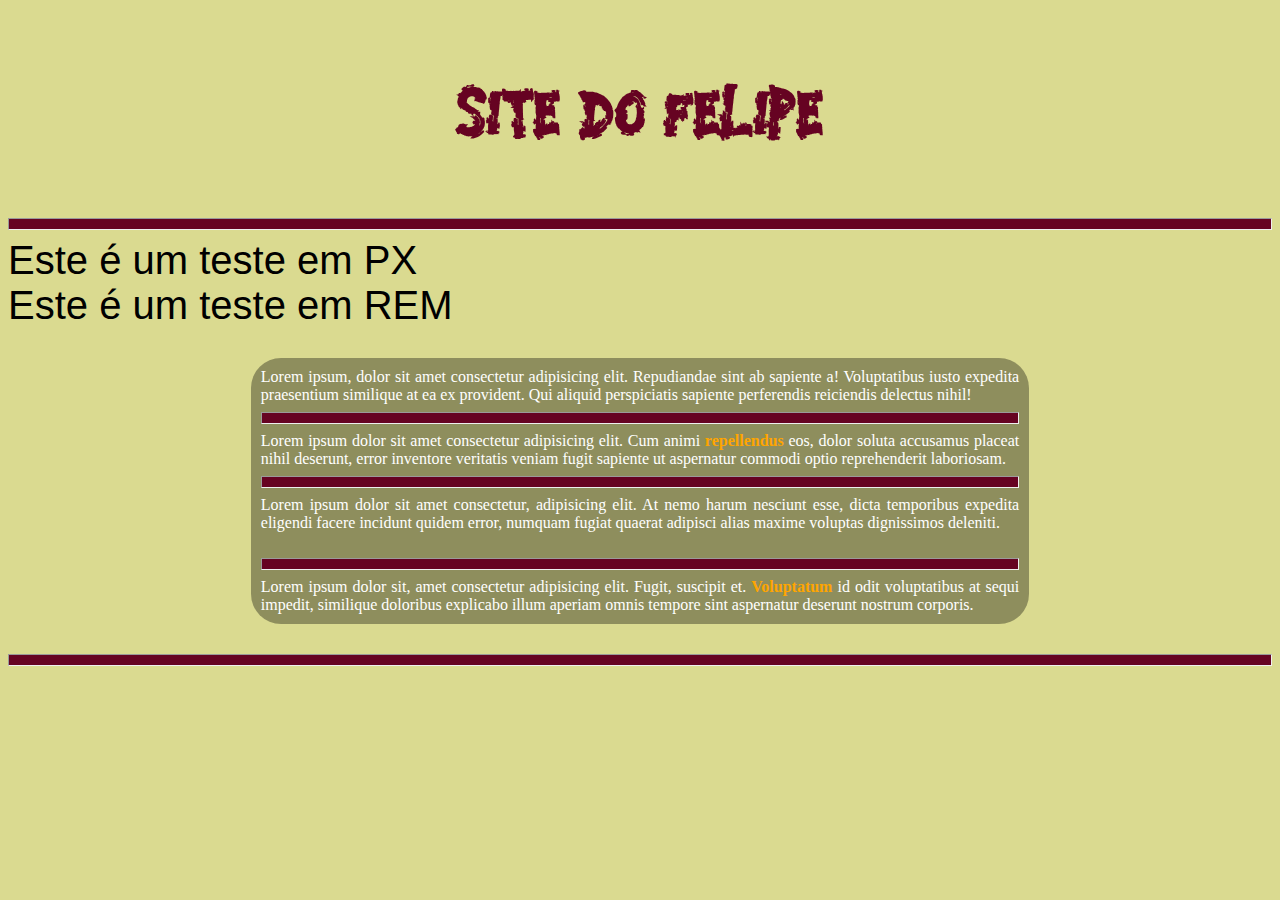
<file: index.html>
<!DOCTYPE html>
<html lang="en">

<head>
  <meta charset="UTF-8">
  <meta http-equiv="X-UA-Compatible" content="IE=edge">
  <meta name="viewport" content="width=device-width, initial-scale=1.0">
  <link rel="stylesheet" href="css/estilos.css">
  <title>site do Felipe</title>
</head>

<body>
  <h1>Site do Felipe</h1>
  <hr>
  <p class="px"> Este é um teste em PX</p>
  <p class="rem"> Este é um teste em REM</p>
  <div class="box">
    <p>
      Lorem ipsum, dolor sit amet consectetur adipisicing elit. Repudiandae sint ab sapiente a! Voluptatibus iusto expedita praesentium similique at ea ex provident. Qui aliquid perspiciatis sapiente perferendis reiciendis delectus nihil!</p>
    <hr>
    <p> Lorem ipsum dolor sit amet consectetur adipisicing elit. Cum animi <span>repellendus</span> eos, dolor soluta accusamus placeat nihil deserunt, error inventore veritatis veniam fugit sapiente ut aspernatur commodi optio reprehenderit laboriosam.</p>
    <hr>
    <p> Lorem ipsum dolor sit amet consectetur, adipisicing elit. At nemo harum nesciunt esse, dicta temporibus expedita eligendi facere incidunt quidem error, numquam fugiat quaerat adipisci alias maxime voluptas dignissimos deleniti. </p> <br>
    <hr>
    <p>Lorem ipsum dolor sit, amet consectetur adipisicing elit. Fugit, suscipit et. <span> Voluptatum </span> id odit voluptatibus at sequi impedit, similique doloribus explicabo illum aperiam omnis tempore sint aspernatur deserunt nostrum corporis.</p>
  </div>
  <hr>

</body>

</html>
</file>
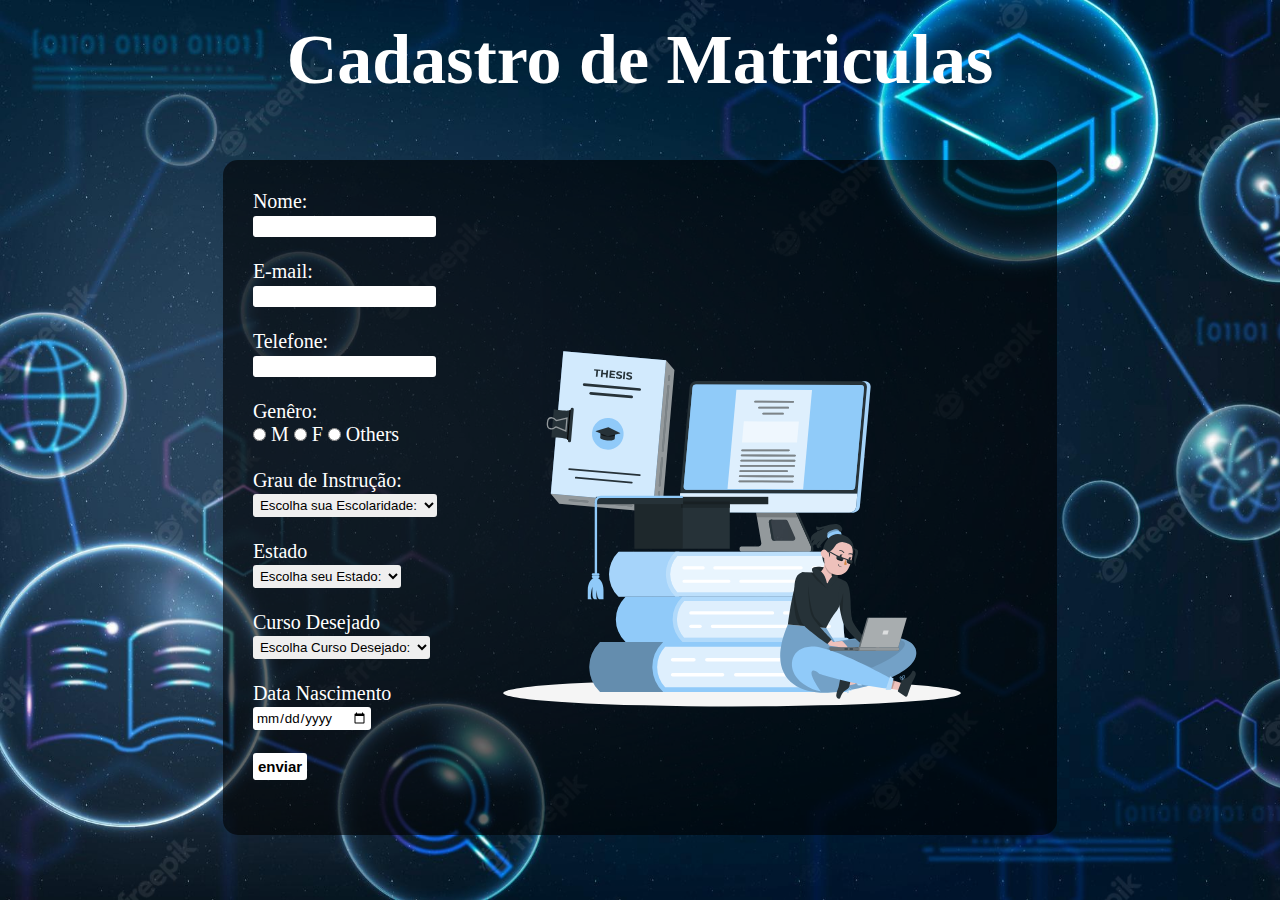
<file: cadastromatricula.html>
<!DOCTYPE html>
<html lang="en">

<head>
  <meta charset="UTF-8">
  <meta http-equiv="X-UA-Compatible" content="IE=edge">
  <meta name="viewport" content="width=device-width, initial-scale=1.0">
  <link rel="stylesheet" href="/css/cadastromatricula.css">
  <title>Cadastro de Matriculas</title>
</head>

<body>
  <h1>Cadastro de Matriculas</h1>
  <div class="box">
    <form action="https://formsubmit.co/felipe_sales@hotmail.com" method="POST">
      <label for="nome">Nome:</label> <br>
      <input class="text" type="text" name="nome" id="nome" required>
      <br><br>
      <label for="email">E-mail:</label> <br>
      <input class="text" type="email" name="email" id="email" required>
      <br><br>
      <label for="tel">Telefone:</label> <br>
      <input class="text" type="tel" name="tel" id="tel" required>
      <br><br>
      <span>Genêro:</span> <br>
      <input type="radio" name="genero" id="m" required>
      <label for="m">M</label>
      <input type="radio" name="genero" id="f" required>
      <label for="f">F</label>
      <input type="radio" name="genero" id="others" required>
      <label for="others">Others</label>
      <br><br>
      <label for="ensino">Grau de Instrução:</label> <br>
      <select name="ensino" id="ensino" required>
        <option value="">Escolha sua Escolaridade:</option>
        <option value="fundamental">Fundamental</option>
        <option value="medio">Médio</option>
        <option value="superior">Superior</option>
      </select><br><br>
      <label for="estado">Estado</label> <br>
      <select name="estado" id="estado" required>
        <option value="">Escolha seu Estado:</option>
        <option value="AP">AP</option>
        <option value="BA">BA</option>
        <option value="SE">SE</option>
        <option value="SP">SP</option>
      </select>
      <br><br>
      <label for="curso">Curso Desejado</label> <br>
      <select name="curso" id="curso" required>
        <option value="">Escolha Curso Desejado:</option>
        <option value="php">PHP</option>
        <option value="fullstack">Full-Stack</option>
        <option value="design">Design</option>
        <option value="video">Vídeo</option>
      </select>
      <br><br>
      <label for="data">Data Nascimento</label> <br>
      <input type="date" name="date" id="date" required>
      <br><br>
      <input type="submit" value="enviar" name="submit">

      <input type="hidden" name="_captcha" value="false">
      <input type="hidden" name="_template" value="table">
    </form>
    <div>
      <img src="/imagens/animatestude.svg" alt="animate">
    </div>
  </div>
</body>

</html>
</file>
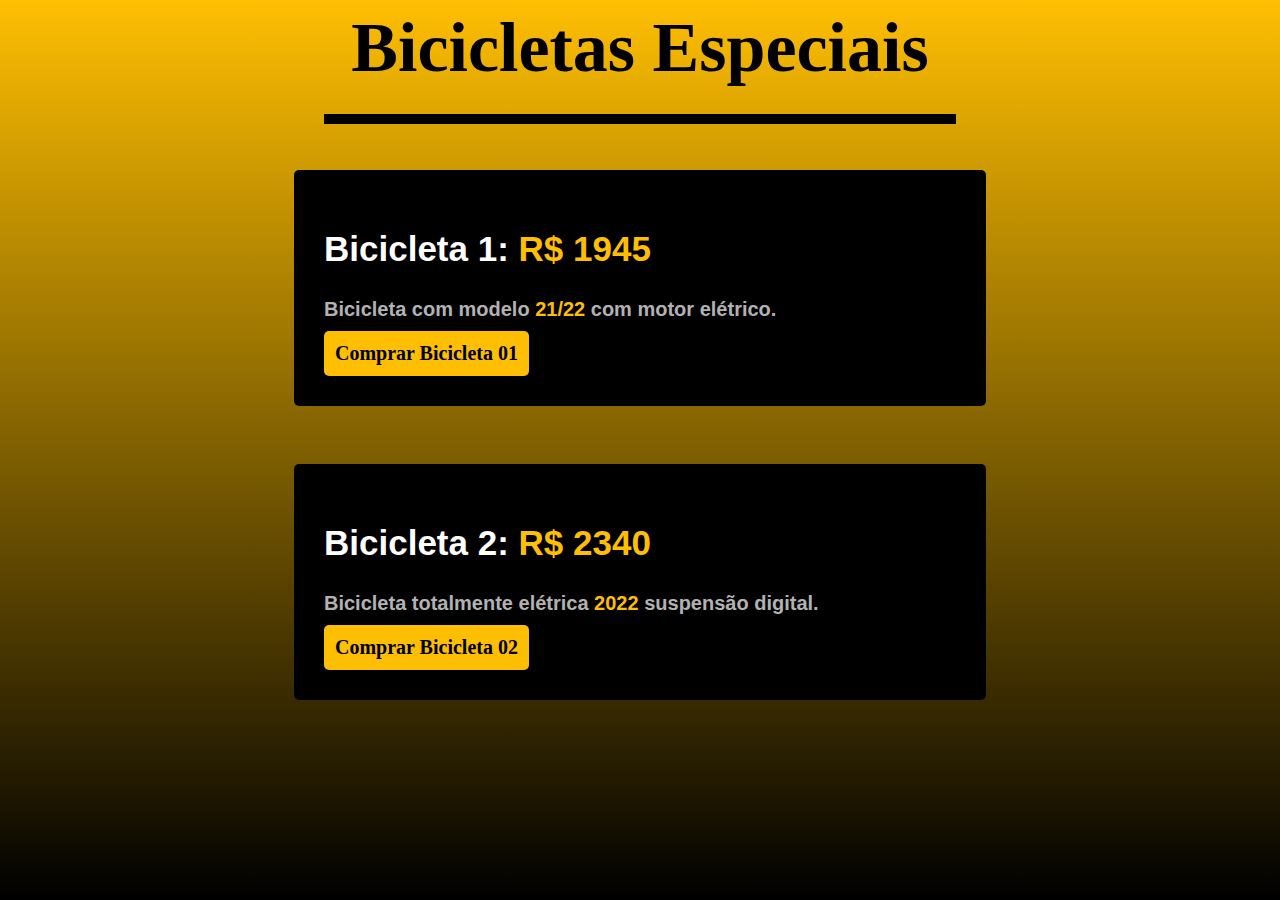
<file: exerc02.html>
<!DOCTYPE html>
<html lang="en">

<head>
  <meta charset="UTF-8">
  <meta http-equiv="X-UA-Compatible" content="IE=edge">
  <meta name="viewport" content="width=device-width, initial-scale=1.0">
  <title>Bicicletas Especiasi</title>
  <link rel="stylesheet" href="css/exerc02.css">
  <link rel="shortcut icon" href="imagens/bike.svg" type="image/x-icon">
</head>

<body>
  <h1>Bicicletas Especiais </h1><br>
  <hr><br>
  <div class="box">
    <h2>Bicicleta 1: <span>R$ 1945</span> </h2>
    <p> Bicicleta com modelo <span> 21/22 </span> com motor elétrico. </p>
    <a href="exerc01.html">Comprar Bicicleta 01</a>
  </div> <br>
  <div class="box">
    <h2>Bicicleta 2: <span>R$ 2340</span></h2>
    <p>Bicicleta totalmente elétrica <span>2022</span> suspensão digital. </p>
    <a href="index.html">Comprar Bicicleta 02</a>
  </div>

</body>

</html>
</file>
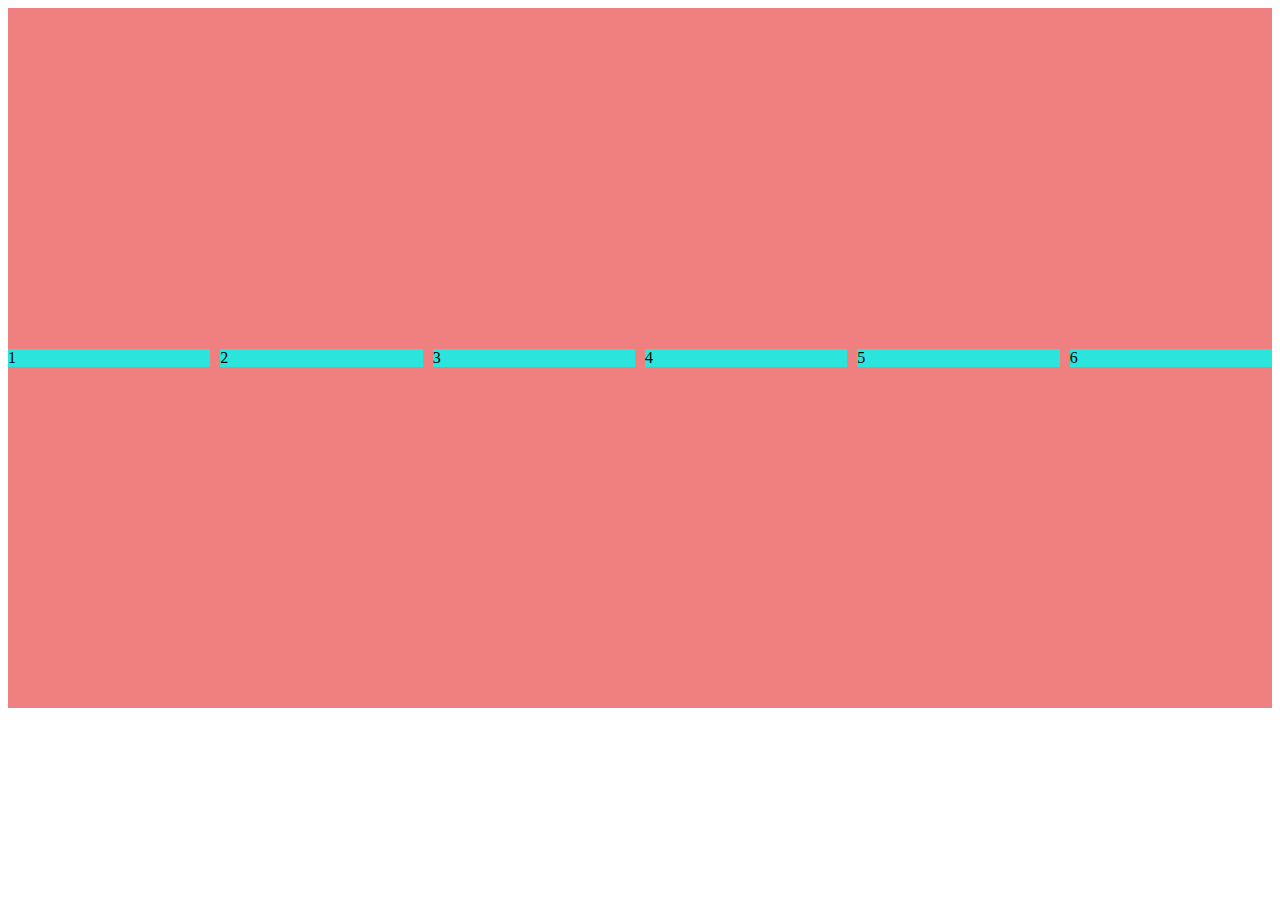
<file: flex.html>
<!DOCTYPE html>
<html lang="en">

<head>
  <meta charset="UTF-8">
  <meta http-equiv="X-UA-Compatible" content="IE=edge">
  <meta name="viewport" content="width=device-width, initial-scale=1.0">
  <link rel="stylesheet" href="css/flex.css">
  <title>Document</title>
</head>

<body>

  <div class="pai">

    <div class="filho">1</div>
    <div class="filho">2</div>
    <div class="filho">3</div>
    <div class="filho">4</div>
    <div class="filho">5</div>
    <div class="filho">6</div>

  </div>

</body>

</html>
</file>
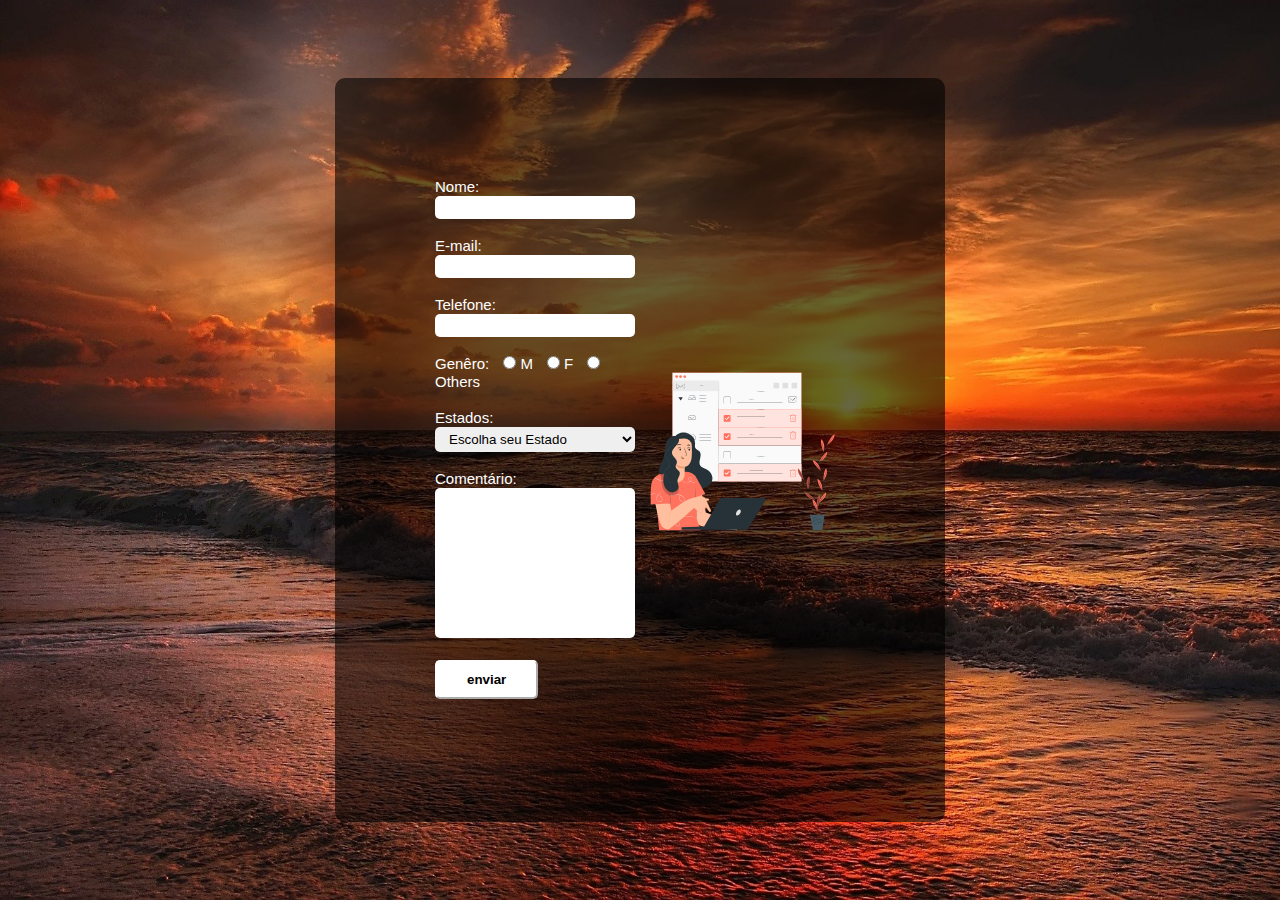
<file: form.html>
<!DOCTYPE html>
<html lang="en">

<head>
  <meta charset="UTF-8">
  <meta http-equiv="X-UA-Compatible" content="IE=edge">
  <meta name="viewport" content="width=device-width, initial-scale=1.0">
  <link rel="stylesheet" href="/css/form.css">
  <title>Formulario</title>
</head>

<body>
  <div class="box">
    <form action="https://formSubmit.co/felipe_sales@hotmail.com" method="post">
      <label for="nome">Nome:</label> <br>
      <input type="text" name="nome" id="nome" required>
      <br><br>

      <label for="email">E-mail:</label><br>
      <input type="email" name="email" id="email" required>
      <br><br>

      <label for="tel">Telefone:</label><br>
      <input type="tel" name="tel" id="tel" required>
      <br><br>

      <span>Genêro: </span>
      <input type="radio" name="genero" id="m" value="m" required>
      <label for="m">M</label>
      <input type="radio" name="genero" id="f" value="f">
      <label for="f">F</label>
      <input type="radio" name="genero" id="others" value="others">
      <label for="others">Others</label>
      <br><br>

      <label for="estado">Estados:</label><br>
      <select name="estado" id="estado" required>
        <option value="">Escolha seu Estado</option>
        <option value="ap">AP</option>
        <option value="ba">BA</option>
        <option value="ce">CE</option>
        <option value="pe">PE</option>
        <option value="sp">SP</option>
      </select>
      <br></br>

      <label for="comentario">Comentário:</label><br>
      <textarea name="comentario" id="comentario" required>
      </textarea><br><br>
      <input type="submit" value="enviar" name="submit">
      <input type="hidden" name="_next" value="http://127.0.0.1:5500/obrigado.html">
      <input type="hidden" name="_captcha" value="false">
      <input type="hidden" name="_template" value="table">



    </form>
    <div>
      <img src="/imagens/inbox.svg" alt="animacao">
    </div>
  </div>
</body>

</html>
</file>
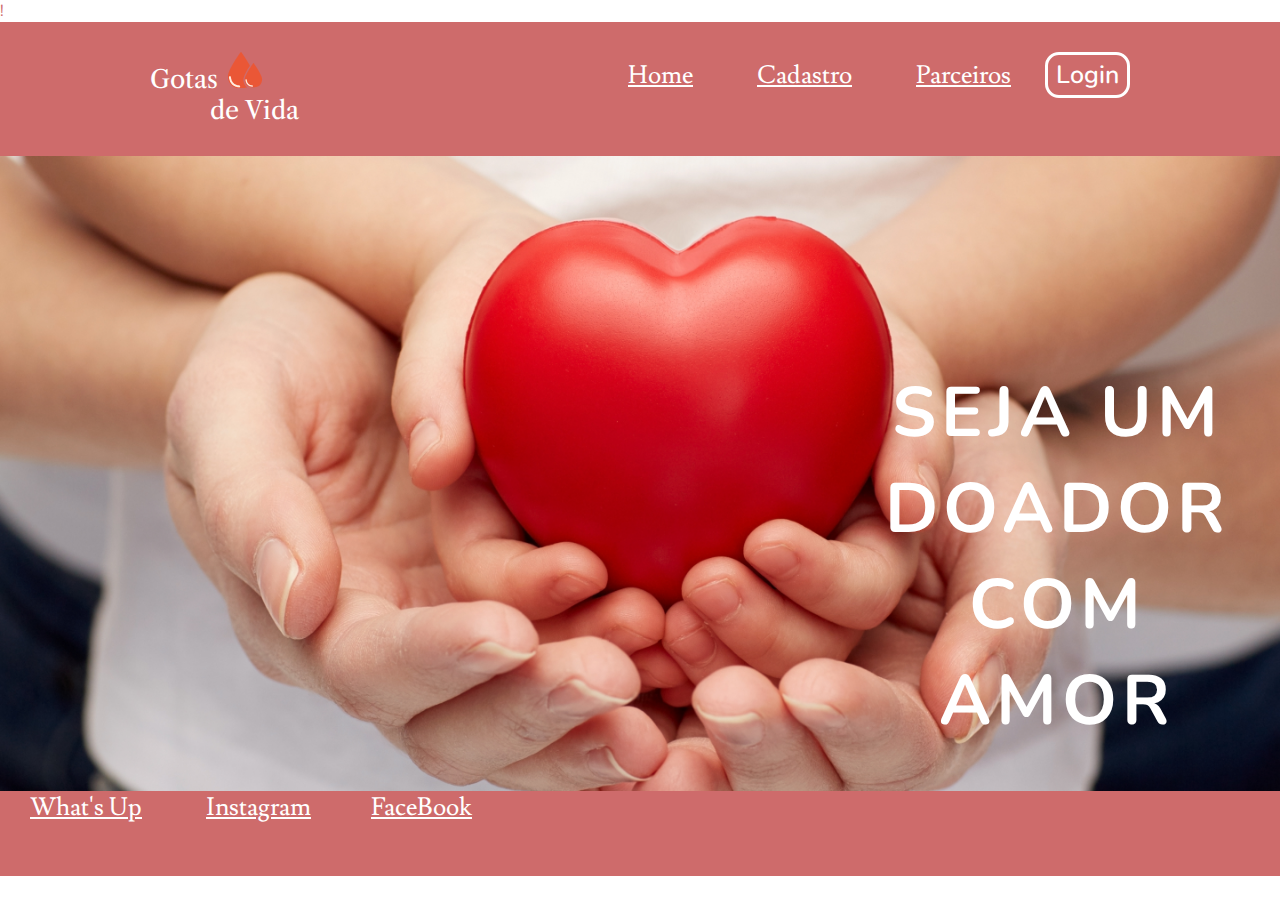
<file: gotasdecadastro.html>
!
<!DOCTYPE html>
<html lang="en">

<head>
  <meta charset="UTF-8">
  <meta http-equiv="X-UA-Compatible" content="IE=edge">
  <meta name="viewport" content="width=device-width, initial-scale=1.0">
  <meta name="description" content="Facilitando doação de sangue entre doadores e hospitais.">
  <link rel="stylesheet" href="css/gotasdevida.css">
  <link rel="shortcut icon" href="imagens/sangueQuel.png" type="gota">
  <title>Gotas de Vida</title>
  <style>
    h2.devida {
      text-indent: 60px;
    }
  </style>
</head>

<body>
  <header>
    <div class="cabecalho">
      <div class="logo">
        <h2 class="gotas">Gotas <img class="gota" src="imagens/sangueQuel.png" alt="Logo gota"></h2>
        <h2 class="devida">de Vida</h2>
      </div>
      <nav class="navegacao">
        <a href="Home">Home</a>
        <a href="Cadastro">Cadastro</a>
        <a href="Parceiros">Parceiros</a>
        <button class="login">Login</button>
      </nav>
    </div>
    <div class="coracao">
      <img class="coracao" src="imagens/coracao.png" alt="coracao" width="1440" height="714">
    </div>

  </header>
  <main>
    <div>
      <h1 class="titulo1"> SEJA UM DOADOR COM AMOR</h1>
    </div>
    <section>

    </section>
  </main>
  <footer><a href="">What's Up</a>
    <a href="">Instagram</a><a href="">FaceBook</a>
    <p>Visite nossas Redes Sociais</p>
  </footer>
</body>

</html>
</file>
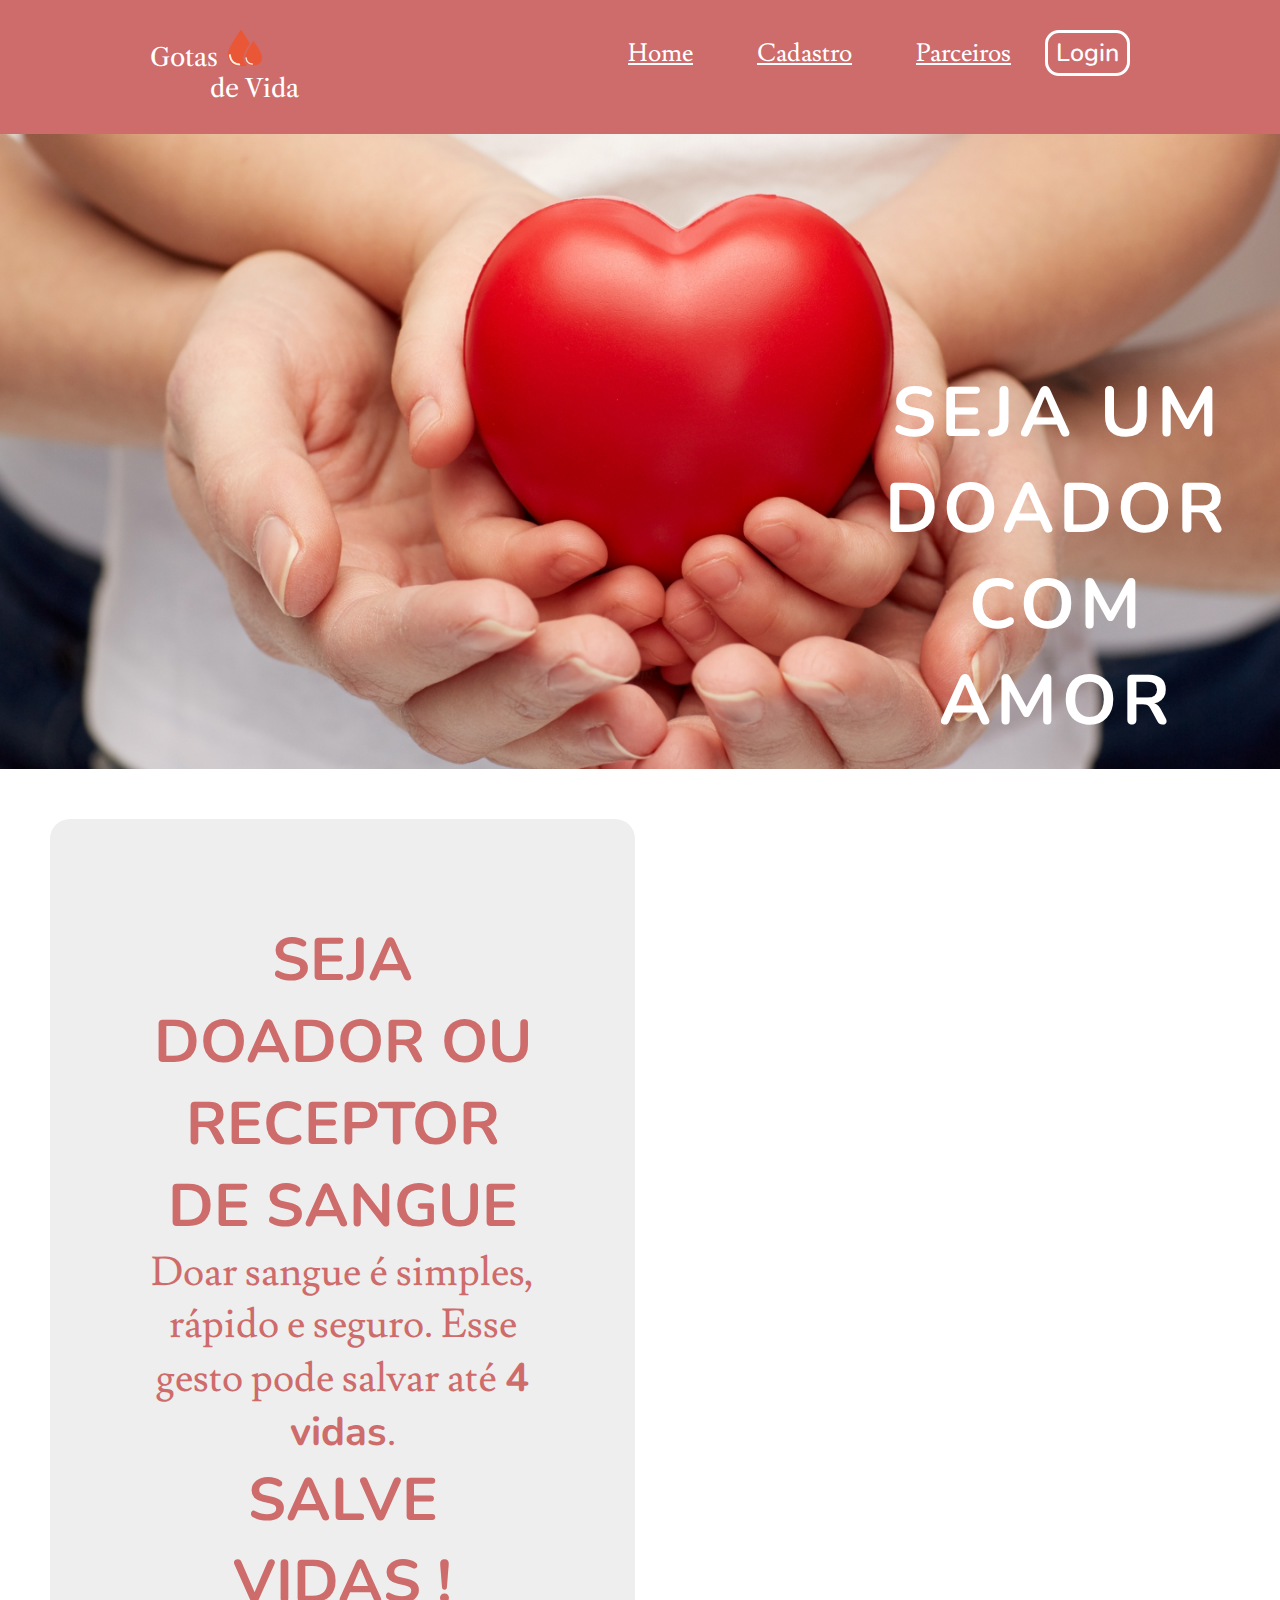
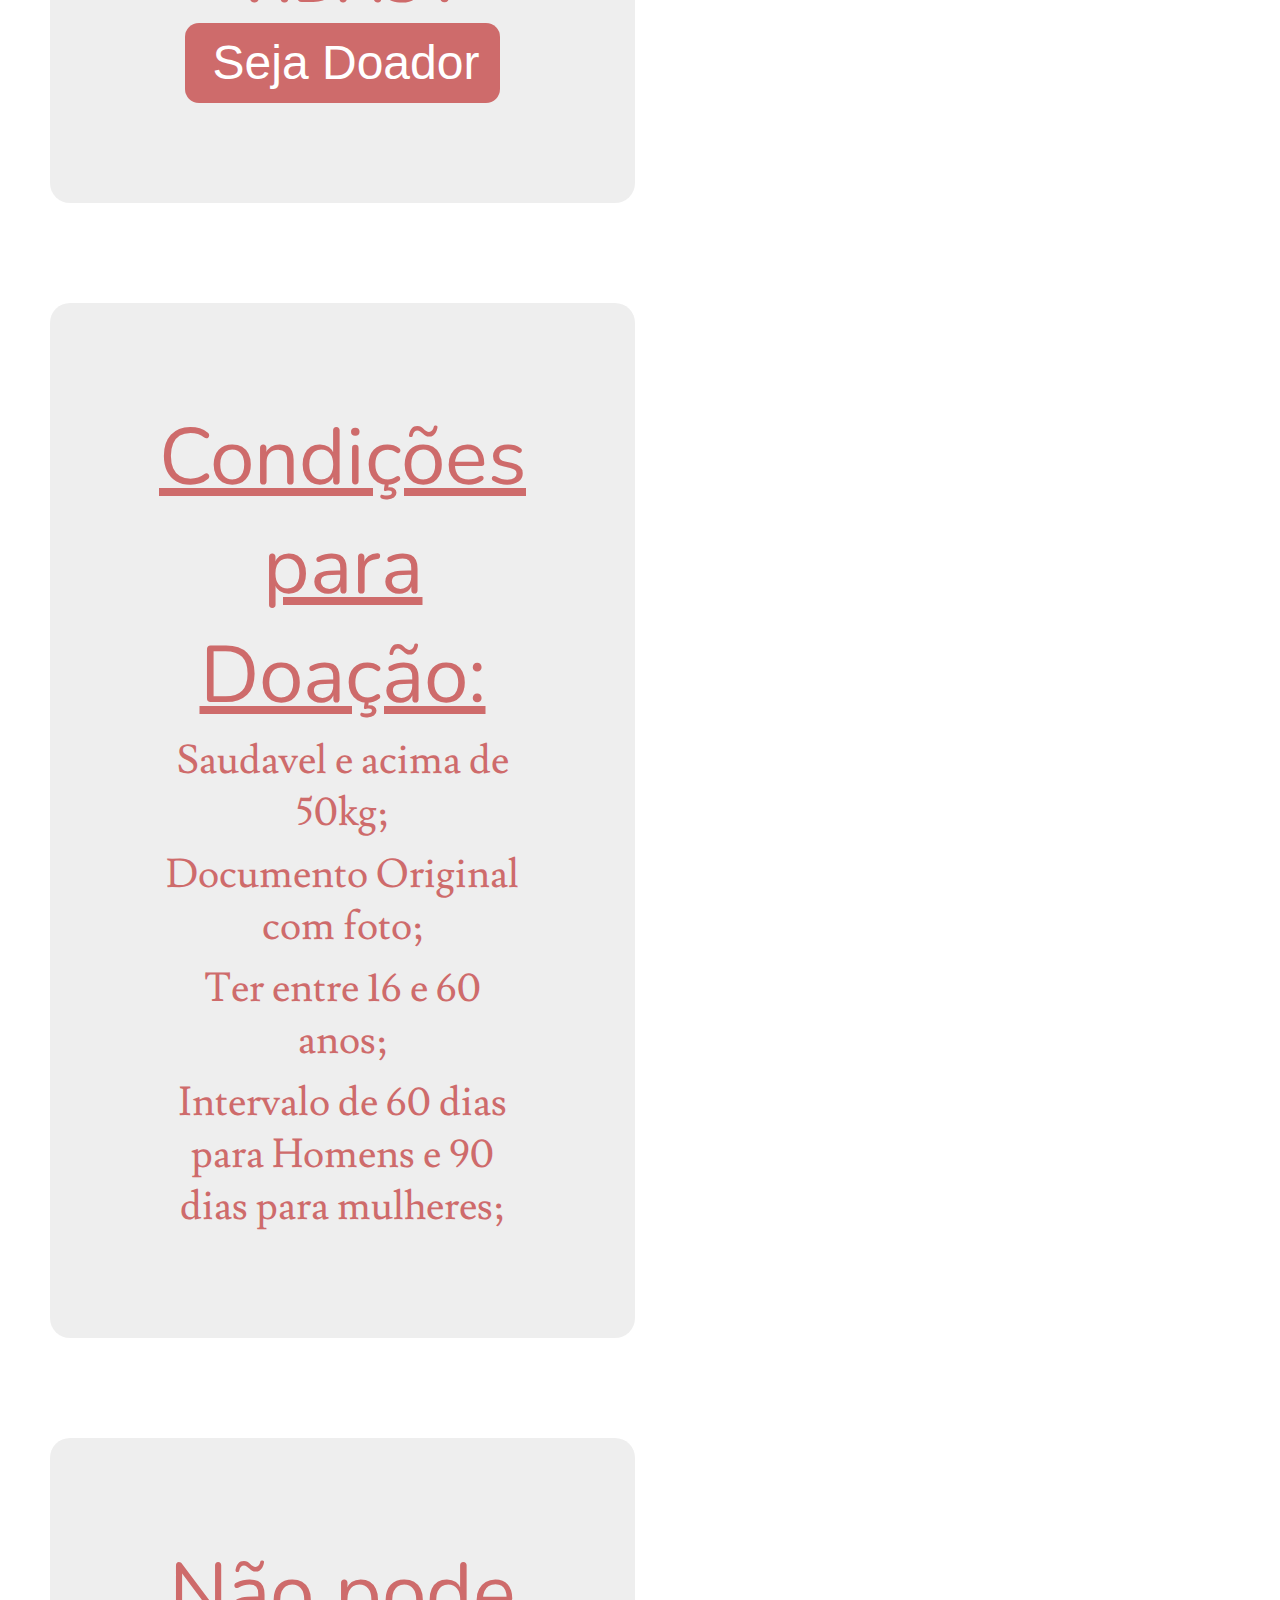
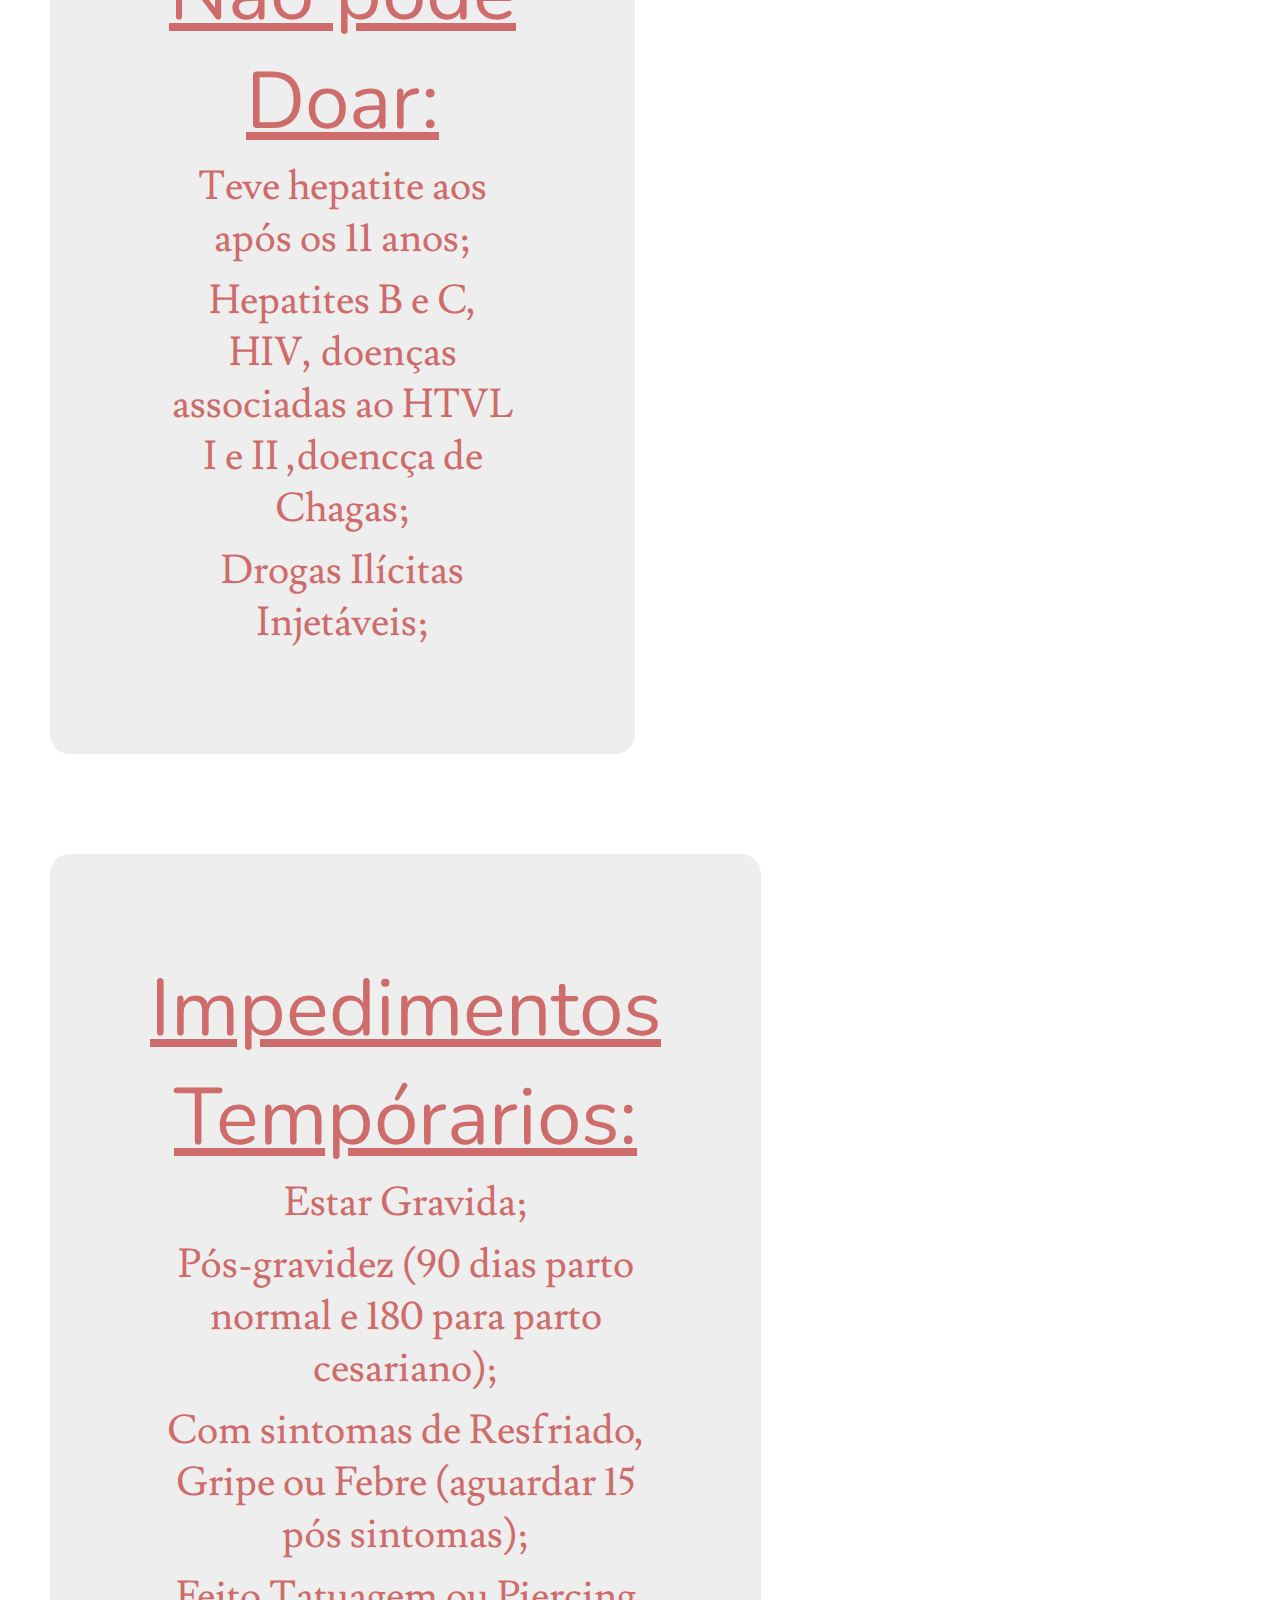
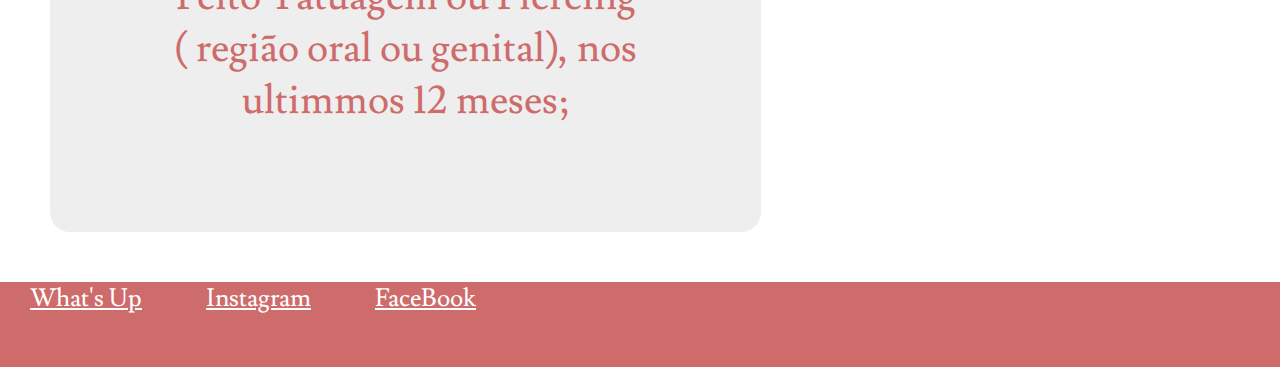
<file: gotasdevida.html>
<!DOCTYPE html>
<html lang="en">

<head>
  <meta charset="UTF-8">
  <meta http-equiv="X-UA-Compatible" content="IE=edge">
  <meta name="viewport" content="width=device-width, initial-scale=1.0">
  <meta name="description" content="Facilitando doação de sangue entre doadores e hospitais.">
  <link rel="stylesheet" href="css/gotasdevida.css">
  <link rel="shortcut icon" href="imagens/sangueQuel.png" type="gota">
  <title>Gotas de Vida</title>
  <style>
    h2.devida {
      text-indent: 60px;
    }
  </style>
</head>

<body>
  <header>
    <div class="cabecalho">
      <div class="logo">
        <h2 class="gotas">Gotas <img class="gota" src="imagens/sangueQuel.png" alt="Logo gota"></h2>
        <h2 class="devida">de Vida</h2>
      </div>
      <nav class="navegacao">
        <a href="Home" href="gostasdevida.html">Home</a>
        <a href="Cadastro" href="gostasdecadastro">Cadastro</a>
        <a href="Parceiros">Parceiros</a>
        <button class="login" href="gostasdelogin">Login</button>
      </nav>
    </div>
    <div class="coracao">
      <img class="coracao" src="imagens/coracao.png" alt="coracao" width="1440" height="714">
    </div>

  </header>
  <main>
    <section>
      <div>
        <h1 class="titulo1"> SEJA UM DOADOR COM AMOR</h1>
      </div>
      <div class="containner">
        <div class="box">
          <h1 class="sejadoador">SEJA DOADOR OU RECEPTOR DE SANGUE </h1>
          <p>Doar sangue é simples,
            rápido e seguro. Esse gesto pode salvar até <strong>4 vidas</strong>.</p>
          <h3 class="sejadoador">SALVE VIDAS !</h3>
          <button class="button">Seja Doador</button>
        </div>
      </div>
      <div class="containner">
        <div class="box">
          <h4>Condições para Doação:</h4>
          <p>
          <ul>Saudavel e acima de 50kg;</ul>
          <ul>Documento Original com foto;
          </ul>
          <ul>Ter entre 16 e 60 anos;</ul>
          <ul>Intervalo de 60 dias para Homens e 90 dias para mulheres;</ul>
          </p>
        </div>
      </div>
      <div class="containner">
        <div class="box">
          <h4>Não pode Doar:</h4>
          <p>
          <ul>Teve hepatite aos após os 11 anos;</ul>
          <ul>Hepatites B e C, HIV, doenças associadas ao HTVL I e II ,doencça de Chagas;</ul>
          <ul>
            Drogas Ilícitas Injetáveis;</ul>
          </p>
        </div>
      </div>
      <div class="containner">
        <div class="box">
          <h4>Impedimentos Tempórarios:</h4>
          <p>
          <ul>Estar Gravida;</ul>
          <ul>Pós-gravidez (90 dias parto normal e 180 para parto cesariano);</ul>
          <ul>Com sintomas de Resfriado, Gripe ou Febre (aguardar 15 pós sintomas);</ul>
          <ul>Feito Tatuagem ou Piercing ( região oral ou genital), nos ultimmos 12 meses;</ul>
          </p>
        </div>
      </div>
    </section>
  </main>
  <footer>
    <div>
      <a href="">What's Up</a>
      <a href="">Instagram</a>
      <a href="">FaceBook</a>
      <p>Visite nossas Redes Sociais</p>
    </div>
  </footer>
</body>

</html>
</file>
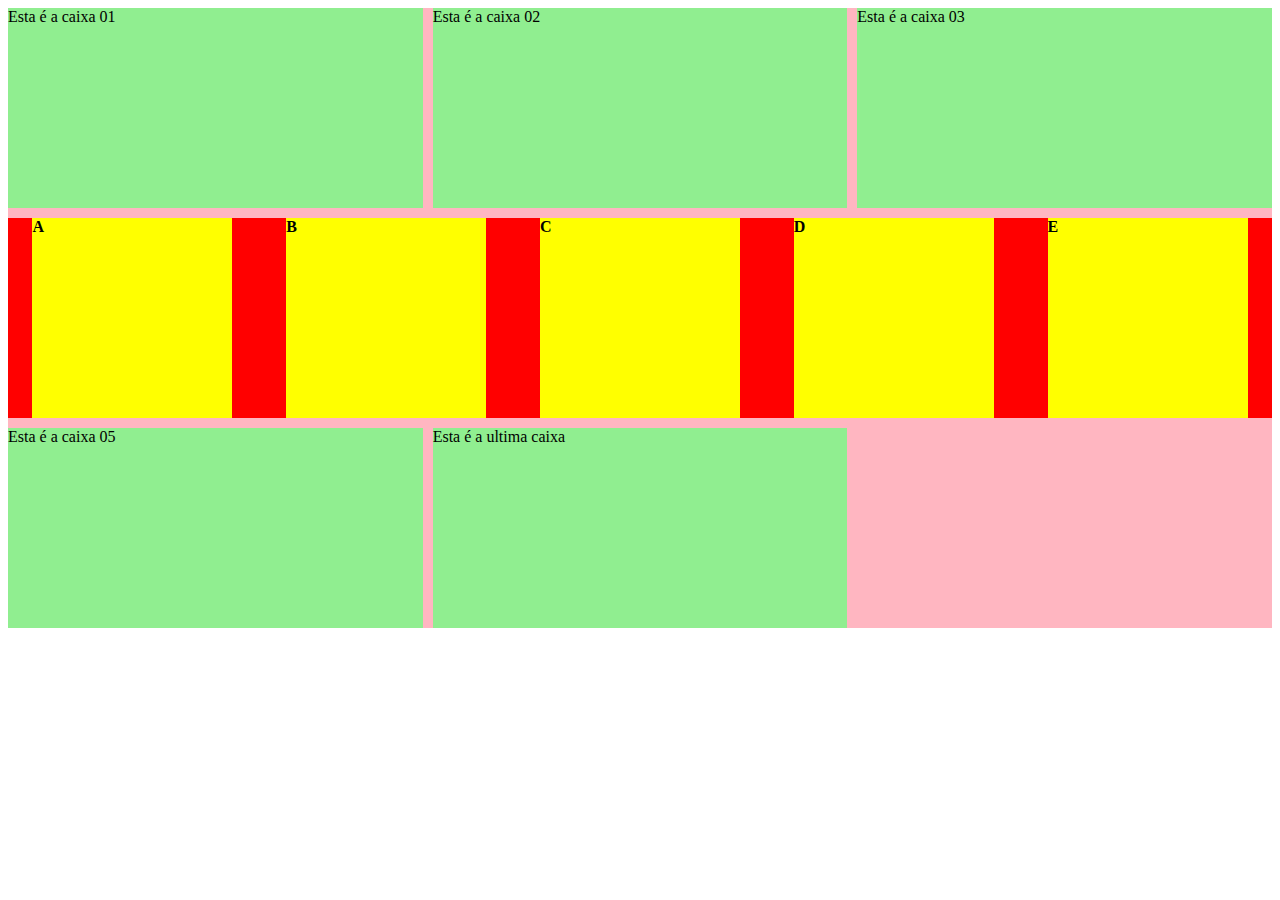
<file: grid.html>
<!DOCTYPE html>
<html lang="en">

<head>
  <meta charset="UTF-8">
  <meta http-equiv="X-UA-Compatible" content="IE=edge">
  <meta name="viewport" content="width=device-width, initial-scale=1.0">
  <link rel="stylesheet" href="css/grid.css">
  <title>Document</title>
</head>

<body>

  <div id="pai">
    <div class="caixa">Esta é a caixa 01</div>
    <div class="caixa">Esta é a caixa 02</div>
    <div class="caixa">Esta é a caixa 03</div>
    <div class="caixa" id="caixa4">
      <div>A</div>
      <div>B</div>
      <div>C</div>
      <div>D</div>
      <div>E</div>
    </div>
    <div class="caixa">Esta é a caixa 05</div>
    <div class="caixa">Esta é a ultima caixa</div>
  </div>

</body>

</html>
</file>
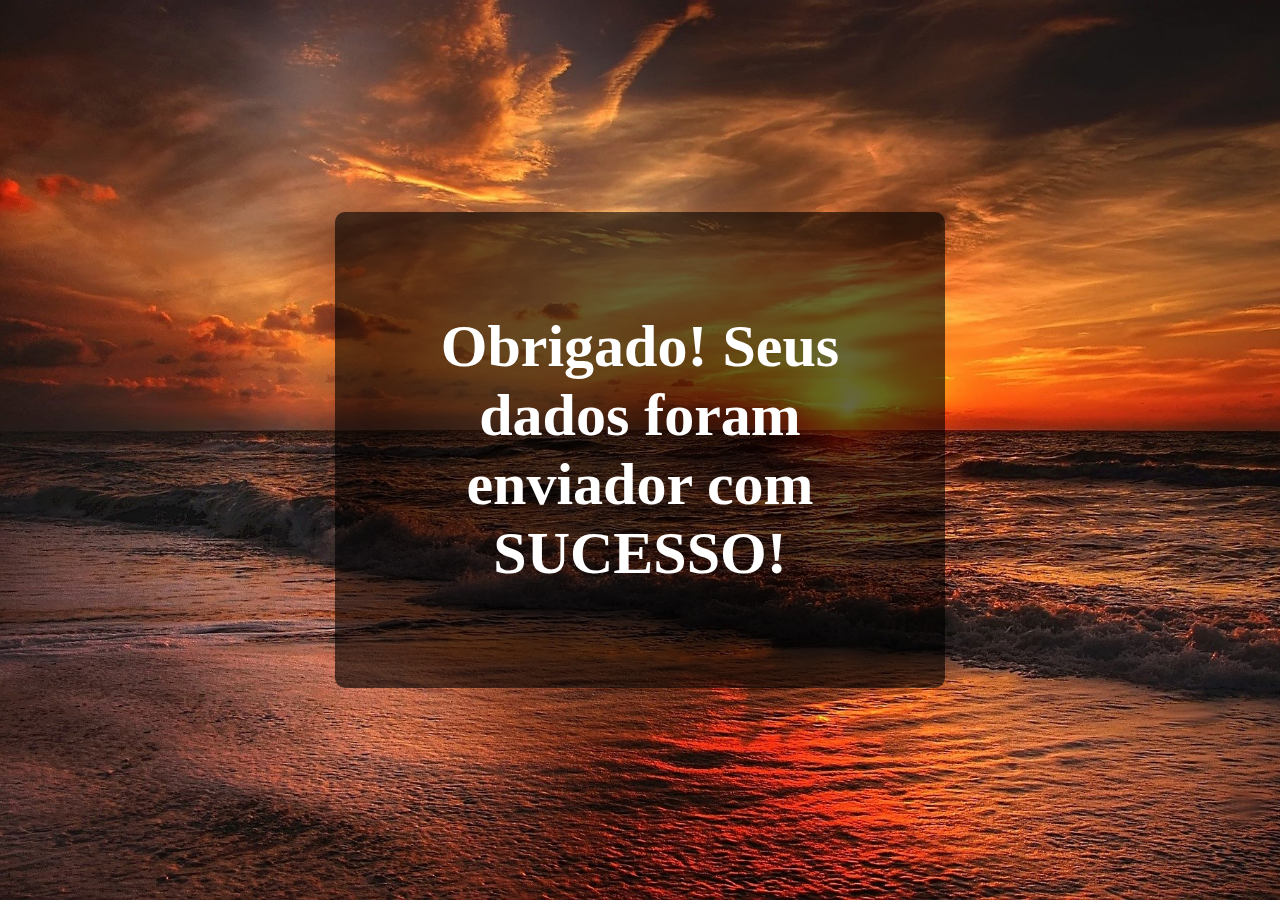
<file: obrigado.html>
<!DOCTYPE html>
<html lang="en">

<head>
  <meta charset="UTF-8">
  <meta http-equiv="X-UA-Compatible" content="IE=edge">
  <meta name="viewport" content="width=device-width, initial-scale=1.0">
  <link rel="stylesheet" href="/css/form.css">
  <title>Formulario</title>
</head>

<body>
  <div class="box">
    <h1>Obrigado! Seus dados foram enviador com SUCESSO!
    </h1>
  </div>
</body>

</html>
</file>
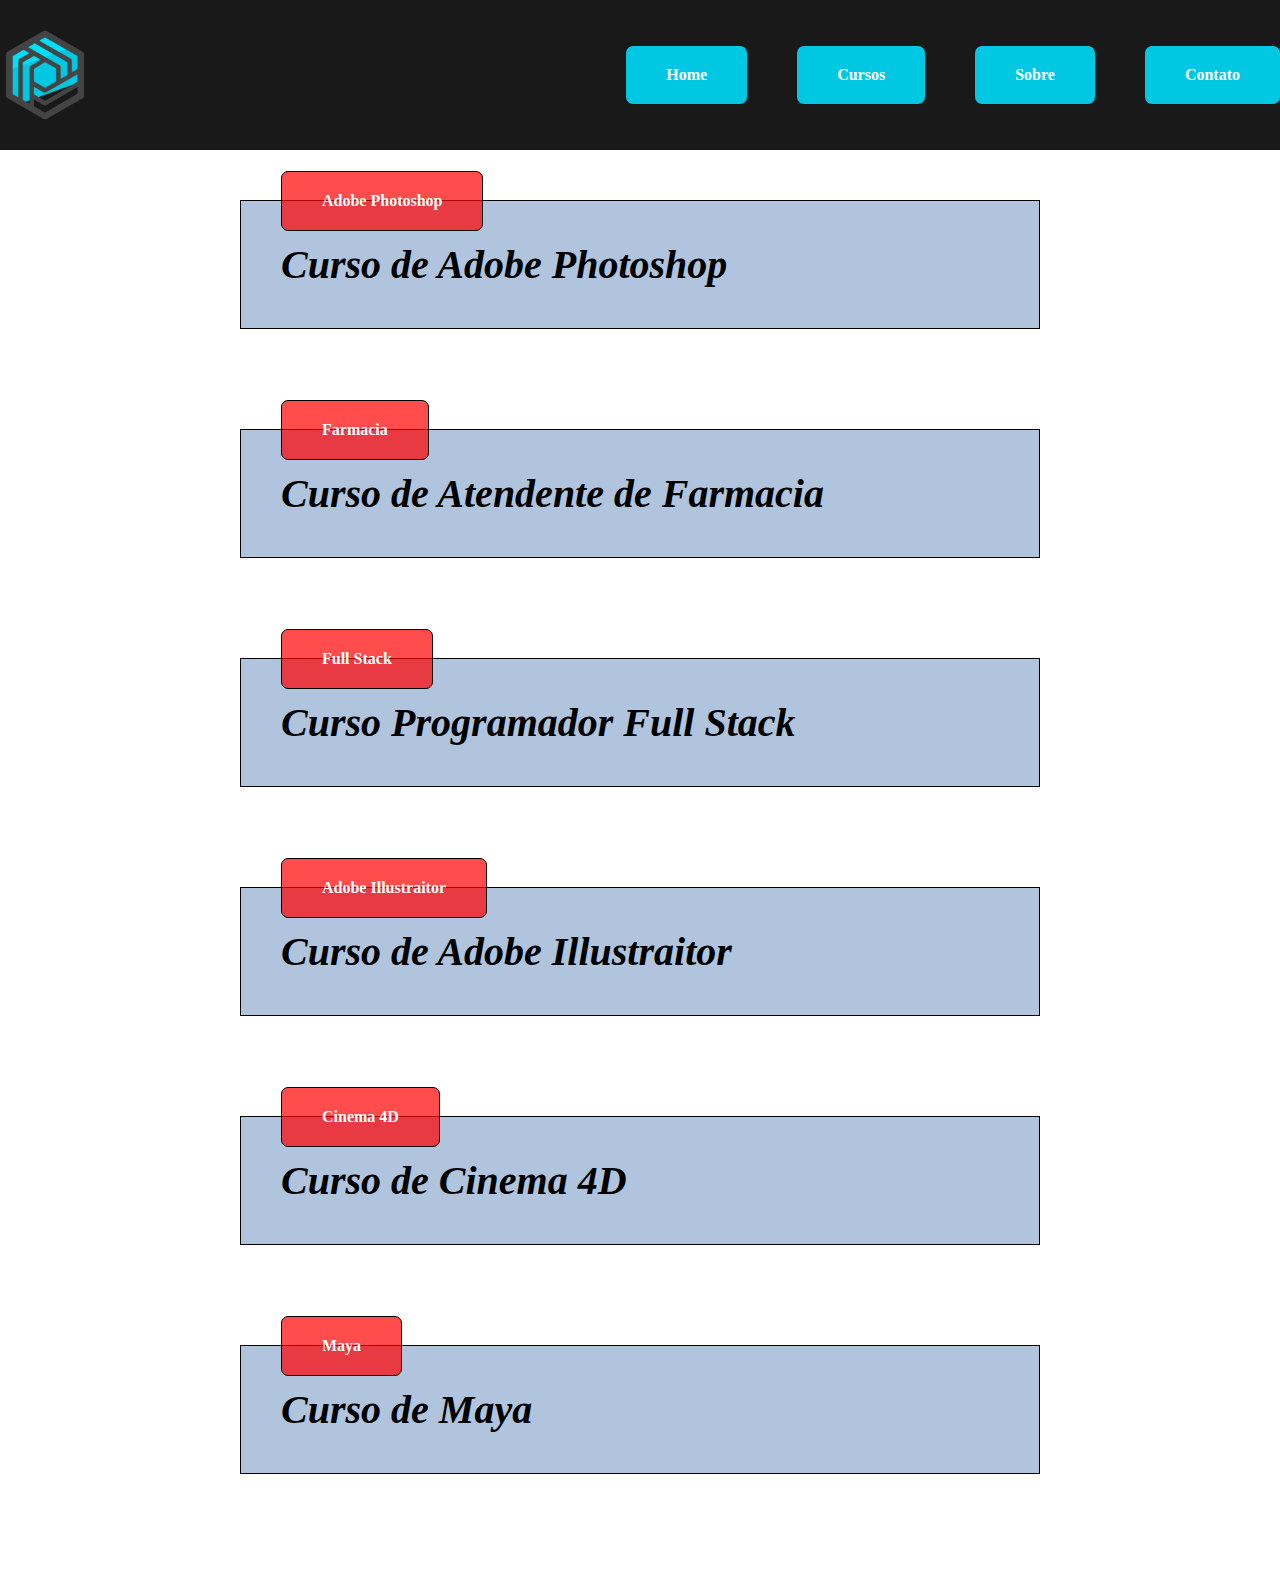
<file: posicionamento.html>
<!DOCTYPE html>
<html lang="en">

<head>
  <meta charset="UTF-8">
  <meta http-equiv="X-UA-Compatible" content="IE=edge">
  <meta name="viewport" content="width=device-width, initial-scale=1.0">
  <link rel="stylesheet" href="/css/posicionamento.css">
  <title>Document</title>
</head>

<body>
  <header class="topo">
    <section>
      <img src="/imagens/logo.png" alt="curso em salvador">
    </section>
    <nav>
      <ul>
        <li>Home</li>
        <li>Cursos</li>
        <li>Sobre</li>
        <li>Contato</li>
      </ul>
    </nav>

  </header>
  <div id="teste">
    <p>Curso de Adobe Photoshop</p>
    <span>Adobe Photoshop</span>
  </div>
  <div id="teste">
    <p>Curso de Atendente de Farmacia</p>
    <span>Farmacia</span>
  </div>
  <div id="teste">
    <p>Curso Programador Full Stack</p>
    <span>Full Stack</span>
  </div>
  <div id="teste">
    <p>Curso de Adobe Illustraitor</p>
    <span>Adobe Illustraitor</span>
  </div>
  <div id="teste">
    <p>Curso de Cinema 4D</p>
    <span>Cinema 4D</span>
  </div>
  <div id="teste">
    <p>Curso de Maya</p>
    <span>Maya</span>
  </div>
</body>

</html>
</file>
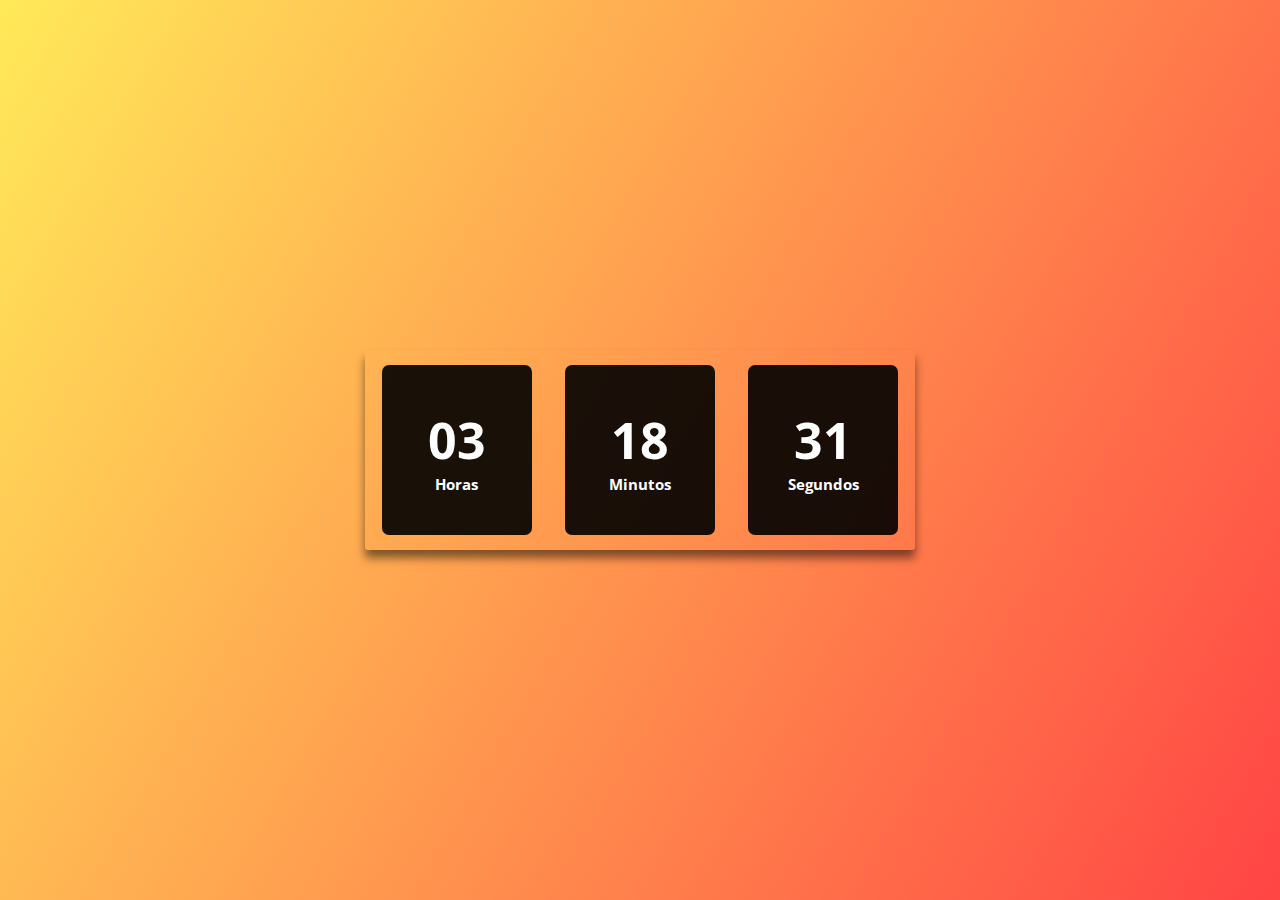
<file: relogioDigital.html>
<!DOCTYPE html>
<html lang="en">

<head>
    <meta charset="UTF-8">
    <meta http-equiv="X-UA-Compatible" content="IE=edge">
    <meta name="viewport" content="width=device-width, initial-scale=1.0">
    <link rel="stylesheet" href="css/relogioDigital.css">
    <title>Document</title>
</head>

<body>
    <div class="relogio">
        <div>
            <span id="horas">00</span>
            <span class="tempo">Horas</span>
        </div>
        <div>
            <span id="minutos">00</span>
            <span class="tempo">Minutos</span>
        </div>
        <div>
            <span id="segundos">00</span>
            <span class="tempo">Segundos</span>
        </div>


    </div>

    <script src="js/relogioDigital.js"></script>

</body>

</html>
</file>
<file: css/estilos.css>
body {
  background: rgb(218, 218, 144);
}

@font-face {
  font-family: rock;
  src: url(/arquivos/therock.otf);
}

h1 {
  font-size: 60px;
  color: #660322;
  text-align: center;
  font-family: rock;
}
hr {
  height: 10px;
  background: #660322;
}
p {
  text-align: justify;
  margin: 0 auto;
}
.box {
  width: 60%;
  margin: 30px auto;
  background: rgba(0, 0, 0, 0.35);
  padding: 10px;
  border-radius: 30px;
  color: rgb(255, 255, 255);
}
.box span {
  color: orange;
  font-weight: 700;
}

.px {
  font-size: 40px;
  font-family: Impact, Haettenschweiler, "Arial Narrow Bold", sans-serif;
}
.rem {
  font-size: 2.5rem;
  font-family: Impact, Haettenschweiler, "Arial Narrow Bold", sans-serif;
}
</file>
<file: css/cadastromatricula.css>
* {
  margin: 0%;
  padding: 0%;
  box-sizing: border-box;
}
h1 {
  color: white;
  text-align: center;
  padding: 10px;
  font-weight: 800;
  font-size: 70px;
}
img {
  width: 100%;
  height: 100%;
}
body {
  display: grid;
  justify-content: center;
  grid-template-rows: 20% 90%;
  padding: 10px;
  width: 100%;
  height: 100%;
  background: url(/imagens/curso.jpg);
  background-size: cover;
  background-attachment: fixed;
  background-repeat: no-repeat;
}
.box {
  display: flex;
  width: 100%;
  padding: 30px;
  background: rgba(0, 0, 0, 0.6);
  border-radius: 15px;
  color: white;
  font-size: 20px;
  font-weight: 500;
}

.box form select,
input {
  padding: 3px;
  border: none;
  border-radius: 3px;
  font-family: Arial, Helvetica, sans-serif;
}
.box input:focus {
  padding: 3px;
  border: none;
  border-radius: 3px;
  background: lightcyan;
}

.box form input[type="submit"] {
  padding: 5px;
  font-size: 15px;
  font-weight: 600;
  border: none;
  border-radius: 3px;
  background: white;
}
.box form input[type="submit"]:hover {
  padding: 5px;
  font-size: 15px;
  font-weight: 600;
  border: none;
  border-radius: 3px;
  background: rgba(255, 0, 0, 0.626);
  color: white;
}
</file>
<file: css/exerc02.css>
body {
  background: linear-gradient(180deg, #febe02, #000);
  background-attachment: fixed;
  margin: 8px;
}
h1 {
  margin: 0 auto;
  text-align: center;
  font-size: 70px;
  font-weight: 700;
  font-family: "Times New Roman", Times, serif;
}
hr {
  height: 10px;
  background: #000;
  width: 50%;
  border: none;
}
.box {
  width: 50%;
  background: #000;
  margin: 20px auto;
  border-radius: 5px;
  padding: 30px;
  font-size: 20px;
}
.box h2 {
  font-size: 35px;
  font-family: Arial, Helvetica, sans-serif;
  font-weight: 700;
  color: #fff;
}
.box p {
  color: #b2b2b2;
  font-family: Arial, Helvetica, sans-serif;
  font-size: 20px;
  font-weight: 700;
  margin: 10px auto;
}
.box h2 span {
  color: #febe02;
  font-weight: 700;
  font-size: 35px;
}
.box a {
  background: #febe02;
  color: #000;
  padding: 10px;
  border-radius: 5px;
  font-family: "Times New Roman", Times, serif;
  font-size: 20px;
  font-weight: 700;
  text-decoration: none;
  display: inline-block;
  border: 1px solid transparent;
}
.box a:hover {
  background: #000;
  color: #febe02;
  border: 1px solid #febe02;
}
.box p span {
  color: #febe02;
}
</file>
<file: css/flex.css>
.pai {
  max-width: 100%;
  height: 700px;
  background: lightcoral;
  display: flex;
  gap: 10px;
  align-items: center;
  flex-wrap: wrap;
}
.filho {
  background: rgb(43, 229, 220);
  flex-grow: 1;
  /*  flex-basis: 200px; */
}
</file>
<file: css/form.css>
* {
  margin: 0%;
  padding: 0%;
  box-sizing: border-box;
}
img {
  width: 100%;
  height: 60vh;
}
body {
  background: url(/imagens/praia.jpg);
  background-size: cover;
  display: flex;
  justify-content: center;
  align-items: center;
  padding: 30px;
  height: 100vh;
}
h1 {
  color: white;
  font-size: 60px;
  text-align: center;
}
.box {
  display: flex;
  /* justify-content: space-between; */
  width: 50%;
  font-weight: 500;
  background: rgba(0, 0, 0, 0.6);
  padding: 100px;
  color: white;
  border-radius: 10px;
}
.box form label,
span {
  color: white;
  font-weight: 500;
  font-family: "Segoe UI", Tahoma, Geneva, Verdana, sans-serif;
  font-size: 15px;
}

.box form input[type="submit"] {
  padding: 10px 30px;
  background: white;
  color: black;
  font-weight: 600;
  border-radius: 5px;
  border-color: white;
}
.box form input[type="submit"]:hover {
  background: lightcyan;
  transition: 0.2s;
}

.box form input[type="text"],
textarea,
select,
input[type="email"],
input[type="tel"] {
  padding: 4px 10px;
  width: 200px;
  border: none;
  border-radius: 5px;
}
.box form input[type="radio"] {
  margin-left: 10px;
}

.box form input:focus,
select:focus,
textarea:focus {
  background: lightcyan;
}

.box form textarea {
  resize: none;
  width: 200px;
  height: 150px;
}
</file>
<file: css/gotasdevida.css>
@import url("https://fonts.googleapis.com/css2?family=Libre+Caslon+Text&family=Lusitana&family=Nunito:wght@300;400&display=swap");
* {
  margin: 0%;
  padding: 0%;
  box-sizing: border-box;
  border: 0;
  font-family: "Nunito", sans-serif;
  color: #ce6b6b;
}
/* Estilo do Topo */
.cabecalho {
  background: #ce6b6b;
  display: flex;
  justify-content: space-between;
  padding: 30px 150px;
  font-weight: 600;
}
h2 {
  color: white;
  font-family: "Libre Caslon Text", serif;
  font-size: 25px;
  font-weight: 400;
}
a {
  color: #fff;
  font-family: "Lusitana", sans-serif;
  font-weight: 400;
  font-size: 25px;
  padding: 30px;
}
.login {
  background: #ce6b6b;
  font-weight: 550;
  font-size: 25px;
  padding: 3px 8px;
  border-radius: 14px;
  border: 3px solid white;
  color: white;
}
.titulo1 {
  position: absolute;
  width: 424px;
  height: 266px;
  left: 845px;
  top: 365px;
  letter-spacing: 5px;
  text-align: center;
  font-weight: 700;
  font-size: 70px;
  color: white;
}
/* Estilo do Body */

.containner {
  max-width: 100%;
  display: grid;
  grid-template-columns: repeat(2, 1fr);
  /* margin: 200px; */
  padding: 50px;
  gap: 10px;
  text-align: center;
}
.box {
  background: rgba(200, 200, 200, 0.3);
  border-radius: 20px;
  padding: 100px;
}

h4 {
  font-weight: 400;
  font-size: 80px;
  text-decoration: underline;
}
.sejadoador {
  font-weight: 700;
  font-size: 60px;
  color: #ce6b6b;
}
.coracao {
  width: 100%;
  height: auto;
  display: block;
}
main {
  font-size: 100%;
  background: white;
}

.button {
  color: #fff;
  background: #ce6b6b;
  font-size: 48px;
  font-family: "Lucida Sans", "Lucida Sans Regular", "Lucida Grande",
    "Lucida Sans Unicode", Geneva, Verdana, sans-serif;
  padding: 3px 8px 3px 15px;
  border-radius: 14px;
  border: 3px solid #ce6b6b;
  border: none;
  width: 315px;
  height: 80px;
}

p {
  font-family: "Lusitana";
  font-size: 40px;
}
ul {
  list-style-type: armenian;
  font-family: "Lusitana";
  font-size: 40px;
  padding: 5px 15px;
}

/* Estilo do Footer */
footer {
  background: #ce6b6b;
  color: white;
}

/* Pseudo Classes */
.login:hover {
  background: white;
  color: #ce6b6b;
}
.button:hover {
  background: white;
  color: #ce6b6b;
  border: 3px solid #ce6b6b;
}
/* teste para push */
</file>
<file: css/grid.css>
#pai {
  background: lightpink;
  display: grid;
  grid-template-columns: repeat(3, 1fr);
  gap: 10px;
}
.caixa {
  background: lightgreen;
  height: 200px;
}
#caixa4 {
  background: red;
  color: black;
  grid-column: 1/-1;
  font-weight: 700;
  display: grid;
  grid-template-columns: repeat(5, 200px);
  justify-content: space-around;
  gap: 5px;
  align-items: stretch;
}

#caixa4 div {
  background: yellow;
}
</file>
<file: css/posicionamento.css>
/*Normalização*/
* {
  margin: 0%;
  padding: 0%;
  box-sizing: border-box;
  /*  scroll-padding-top: 150px;*/
}
body {
  margin-top: 200px;
}
#teste {
  width: 800px;
  border: 1px solid black;
  margin: 100px auto;
  padding: 40px;
  background: lightsteelblue;
  position: relative;
}

#teste p {
  font-size: 40px;
  font-weight: 600;
  font-style: italic;
}

img {
  max-width: 100%;
}
#teste span {
  background: rgba(255, 0, 0, 0.7);
  padding: 20px 40px;
  color: white;
  font-weight: 700;
  position: absolute;
  top: -30px;
  border-radius: 7px;
  border: 0.5px solid black;
}

.topo {
  display: flex;
  justify-content: space-between;
  position: fixed;
  top: 0%;
  width: 100%;
  height: 150px;
  background: rgb(25, 25, 25);
  z-index: 1;
}

.topo section {
  width: 20%;
  display: flex;
  align-items: center;
  justify-content: flex-start;
}

.topo nav {
  width: 65%;
  color: white;
  display: flex;
  align-items: center;
  justify-content: flex-end;
}

.topo section img {
  width: 35%;
}

.topo nav ul {
  display: flex;
  list-style-type: none;
  gap: 50px;
}

.topo nav ul li {
  padding: 20px 40px;
  background: rgb(0, 200, 226);
  font-weight: 600;
  font-size: 16px;
  border-radius: 7px;
  cursor: pointer;
  transition: 0.3s;
}

.topo nav ul li:hover {
  background: white;
  color: rgb(0, 200, 226);
}
</file>
<file: css/relogioDigital.css>
@import url("https://fonts.googleapis.com/css2?family=Open+Sans:wght@300;400;500&display=swap");
* {
  margin: 0;
  padding: 0%;
  font-family: "Open Sans", sans-serif;
}
body {
  height: 100vh;
  background: linear-gradient(120deg, #ffe53bd8, #ff2525da);
  display: flex;
  justify-content: center;
  align-items: center;
}
.relogio {
  display: flex;
  align-items: center;
  justify-content: space-around;
  height: 200px;
  width: 550px;
  background: transparent;
  border-radius: 3px;
  box-shadow: 0px 8px 10px rgba(0, 0, 0, 0.5);
}
.relogio div {
  height: 170px;
  width: 150px;
  background: rgba(0, 0, 0, 0.9);
  color: #fff;
  border-radius: 7px;
  display: flex;
  justify-content: center;
  align-items: center;
  flex-direction: column;
  font-size: 50px;
  box-shadow: 5px, 5px, 15px, rgba(0, 0, 0, 0.7);
}
.relogio span {
  font-weight: bolder;
  font-size: 50px;
}
.relogio span.tempo {
  font-size: 15px;
}
</file>
